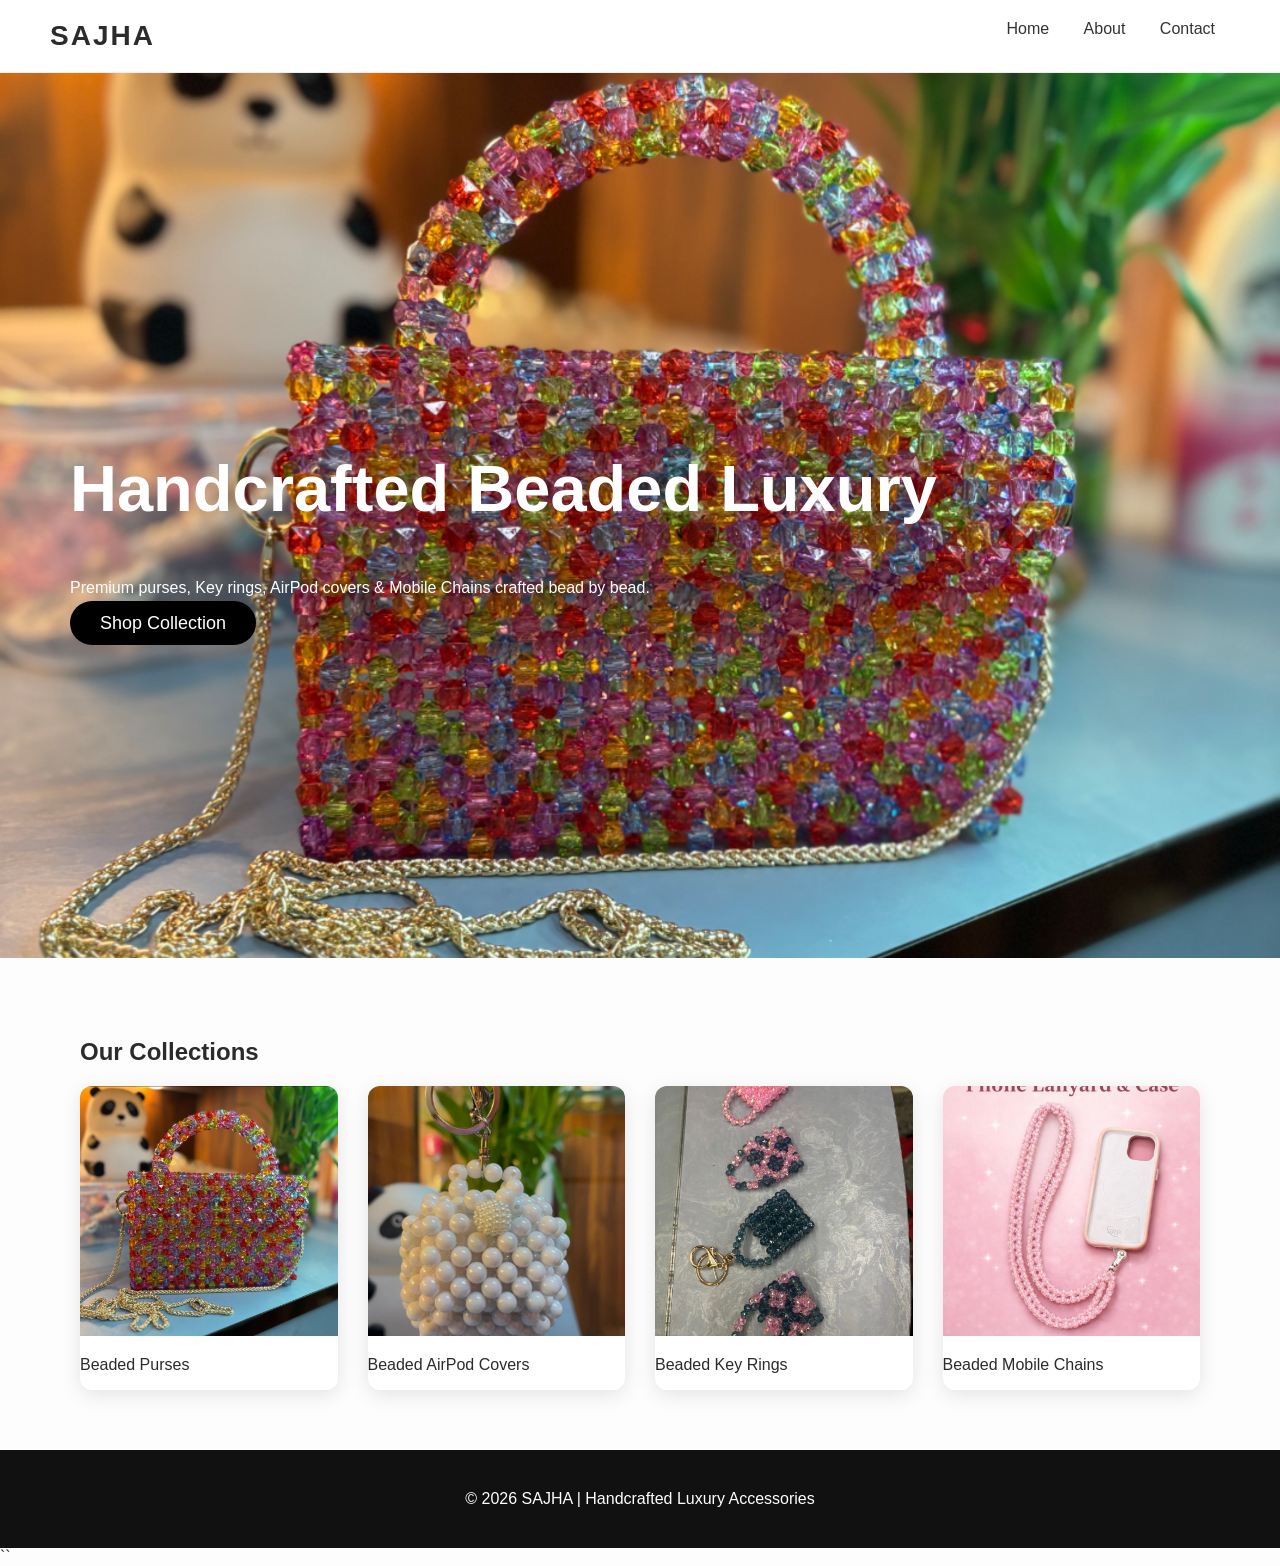
<file: index.html>
<!DOCTYPE html>
<html>
<head>
<title>SAJHA | Handcrafted Beaded Luxury</title>
<link rel="stylesheet" href="style.css">
</head>
<body>

<header>
    <div class="logo">SAJHA</div>
    <nav>
        <a href="index.html">Home</a>
        <a href="Orders</a>
        <a href="about.html">About</a>
        <a href="contact.html">Contact</a>
    </nav>
</header>

<section class="hero">
    <div>
        <h1>Handcrafted Beaded Luxury</h1>
        <p>Premium purses, Key rings, AirPod covers & Mobile Chains crafted bead by bead.</p>
        <a class="btn" href="shop.html">Shop Collection</a>
    </div>
</section>

<section>
    <h2>Our Collections</h2>
    <div class="grid">
        <div class="card">
            <img src="images/purse1.jpg">
            <p>Beaded Purses</p>
        </div>
        <div class="card">
            <img src="images/airpod.jpg">
            <p>Beaded AirPod Covers</p>
        </div>
        <div class="card">
            <img src="images/keyring.jpg">
            <p>Beaded Key Rings</p>
        </div>
        <div class="card">
            <img src="images/mobilechain.jpg">
            <p>Beaded Mobile Chains</p>
        </div>
    </div>
</section>

<footer>
    © 2026 SAJHA | Handcrafted Luxury Accessories
</footer>

</body>
</html>
``
</file>
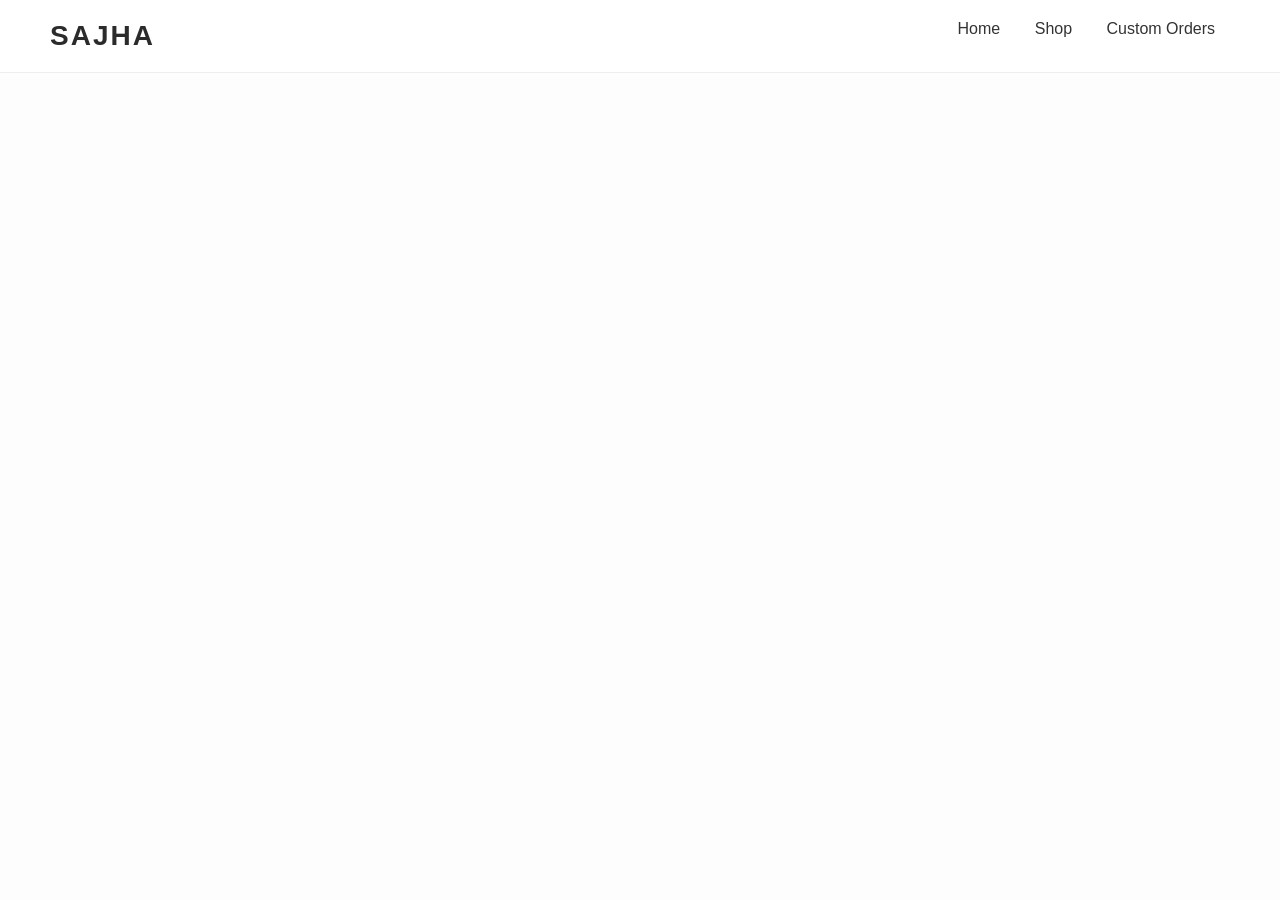
<file: about.html>
<!DOCTYPE html>
<html>
<head>
<title>About | SAJHA</title>
<link rel="stylesheet" href="style.css">
</head>
<body>

<header>
    <div class="logo">SAJHA</div>
    <nav>
        <a href="index.html">Home</a>
        <a href="shop.html">Shop</a>
        <a href="custom-orders.html">Custom Orders</a>
        <a href="
<section>
<h2>Our Story</h2>
<p>
Each accessory at SAJHA is handcrafted with passion and precision.  
We specialize in luxury beaded purses, key rings, AirPod cases and mobile chains.
</p>

<h3>Our Craft</h3>
<p>
Every item uses premium seed beads and takes hours of detailed handwork.  
We support skilled artisans and focus on slow, ethical fashion.
</p>
</section>

<footer>
    © 2026 SAJHA
</footer>

</body>
</html>
</file>
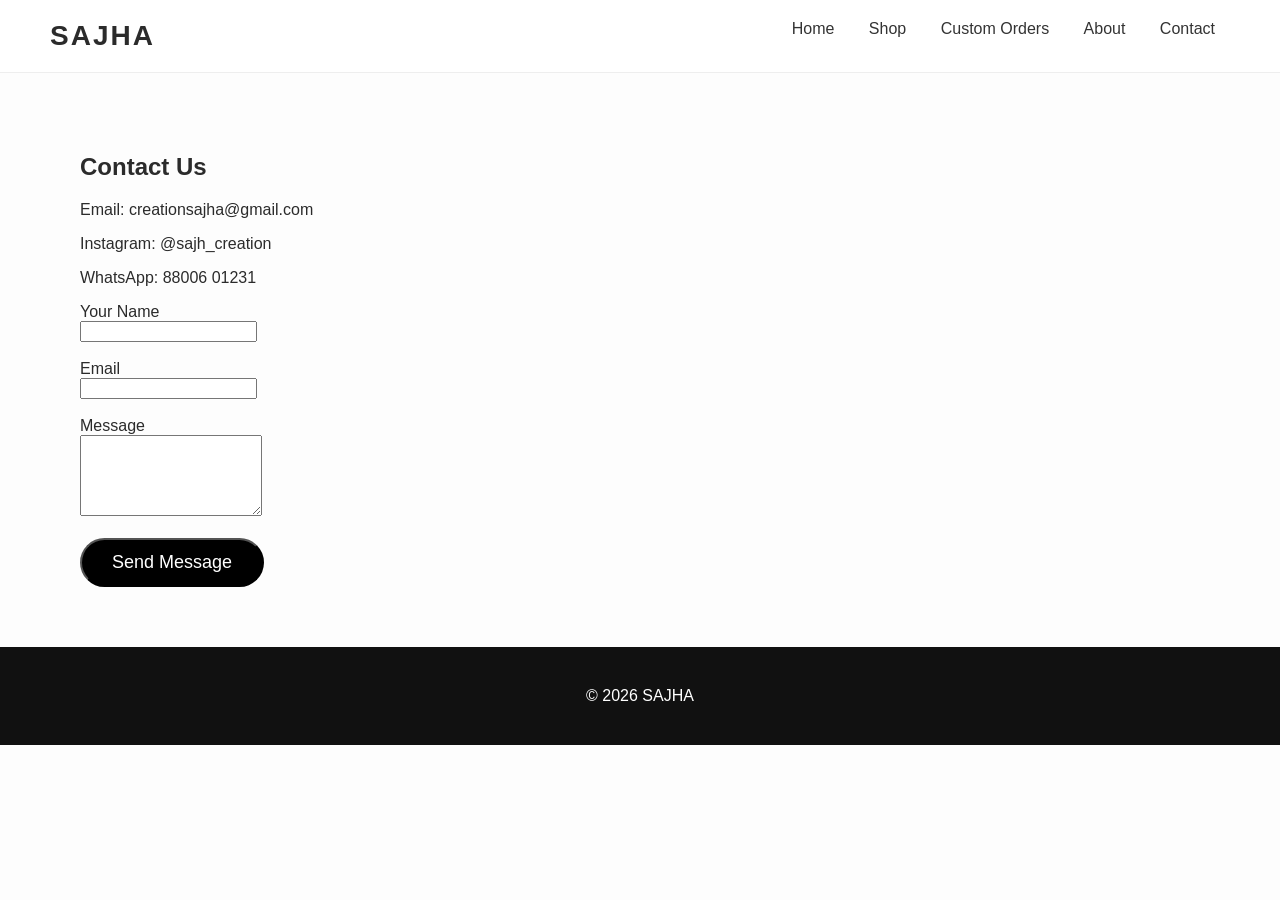
<file: contact.html>
<!DOCTYPE html>
<html>
<head>
<title>Contact | SAJHA</title>
<link rel="stylesheet" href="style.css">
</head>
<body>

<header>
    <div class="logo">SAJHA</div>
    <nav>
        <a href="index.html">Home</a>
        <a href="shop.html">Shop</a>
        <a href="custom-orders.html">Custom Orders</a>
        <a href="about.html">About</a>
        <a href="contact.html">Contact</a>
    </nav>
</header>

<section>
<h2>Contact Us</h2>

<p>Email: creationsajha@gmail.com</p>
<p>Instagram: @sajh_creation</p>
<p>WhatsApp: 88006 01231</p>

<form>
    <label>Your Name</label><br>
    <input type="text"><br><br>

    <label>Email</label><br>
    <input type="email"><br><br>

    <label>Message</label><br>
    <textarea rows="5"></textarea><br><br>

    <button class="btn">Send Message</button>
</form>

</section>

<footer>
    © 2026 SAJHA
</footer>

</body>
</html>
</file>
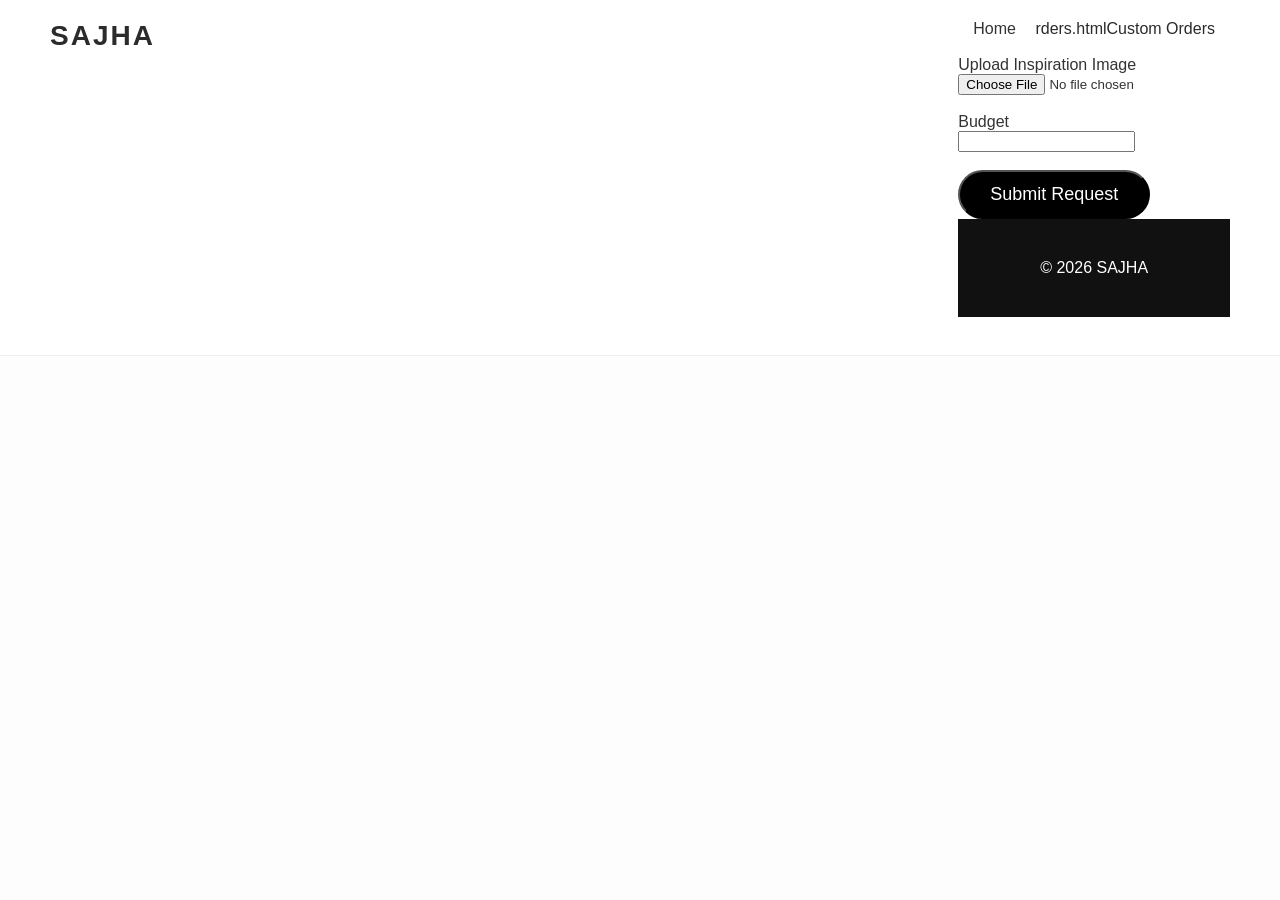
<file: custom-orders.html>
<!DOCTYPE html>
<html>
<head>
<title>Custom Orders | SAJHA</title>
<link rel="stylesheet" href="style.css">
</head>
<body>

<header>
    <div class="logo">SAJHA</div>
    <nav>
        <a href="index.html">Home</a>
rders.htmlCustom Orders</a>
        <a href="aboutt</a>
        contact.htmlContact</a>
    </nav>
</header>

<section>
<h2>Custom Beaded Designs</h2>
<p>Choose colors, patterns, initials or fully unique designs.</p>

<form>
    <label>Product Type</label><br>
    <select>
        <option>Purse</option>
        <option>AirPod Cover</option>
        <option>Key Ring</option>
        <option>Mobile Chain</option>
    </select><br><br>

    <label>Color Preference</label><br>
    <input type="text"><br><br>

    <label>Upload Inspiration Image</label><br>
    <input type="file"><br><br>

    <label>Budget</label><br>
    <input type="text"><br><br>

    <button class="btn">Submit Request</button>
</form>

</section>

<footer>
    © 2026 SAJHA
</footer>

</body>
</html>
</file>
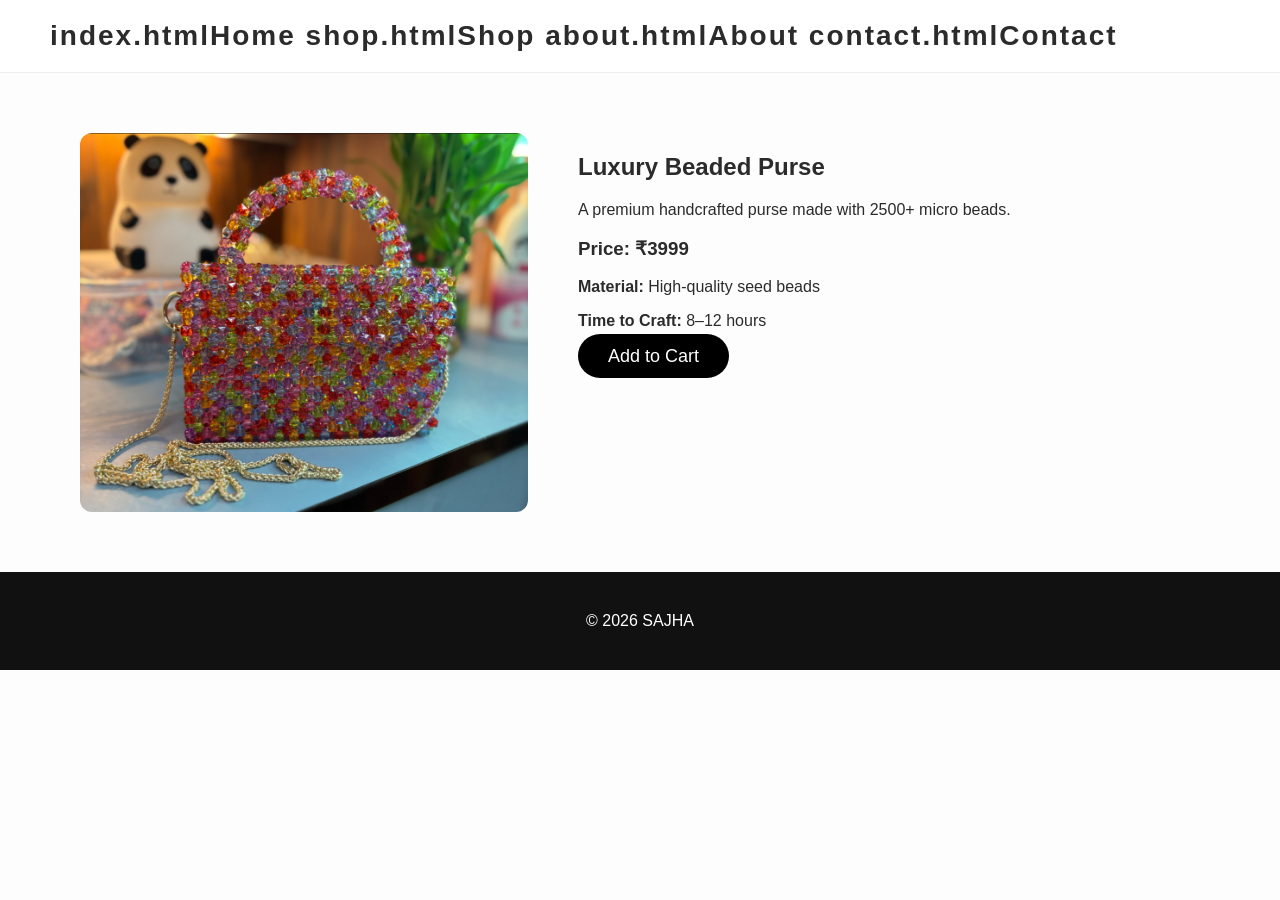
<file: product.html>
<!DOCTYPE html>
<html>
<head>
<title>Product | SAJHA</title>
<link rel="stylesheet" href="style.css">
</head>
<body>

<header>
    <div class="logo">   index.htmlHome</a>
        shop.htmlShop</a>
        <ustom-orders.htmlCustom Orders</a>
        about.htmlAbout</a>
        contact.htmlContact</a>
    </nav>
</header>

<section>
    <div style="display:flex; gap:50px;">
        <img src="images/purse1.jpg" style="width:40%; border-radius:12px;">

        <div>
            <h2>Luxury Beaded Purse</h2>
            <p>A premium handcrafted purse made with 2500+ micro beads.</p>

            <h3>Price: ₹3999</h3>

            <p><b>Material:</b> High-quality seed beads</p>
            <p><b>Time to Craft:</b> 8–12 hours</p>

            <a class="btn" href="#">Add to Cart</a>
        </div>
    </div>
</section>

<footer>
    © 2026 SAJHA
</footer>

</body>
</html>
</file>
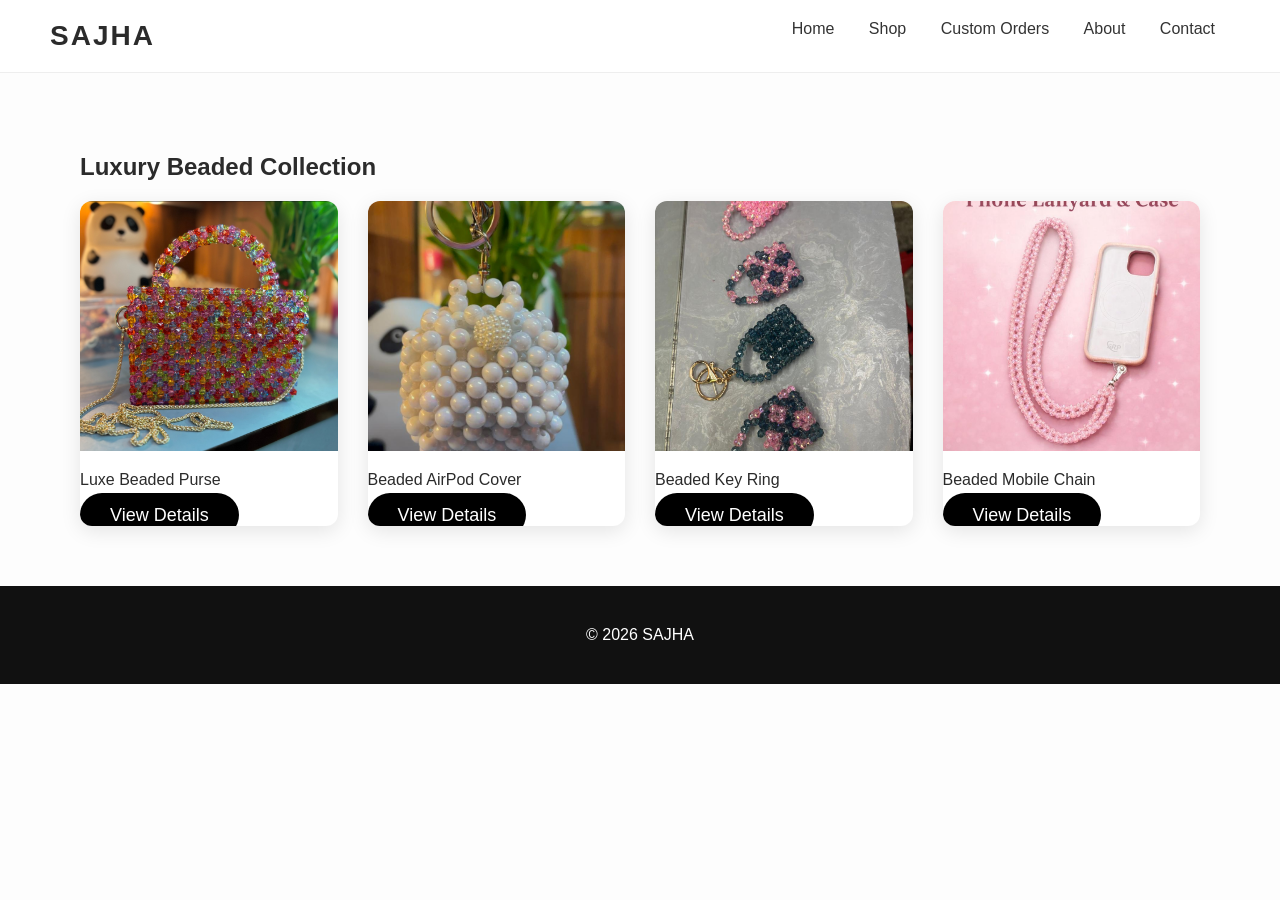
<file: shop.html>
<!DOCTYPE html>
<html>
<head>
<title>Shop | SAJHA</title>
<link rel="stylesheet" href="style.css">
</head>
<body>

<header>
    <div class="logo">SAJHA</div>
    <nav>
        <a href="index.html">Home</a>
        <a href="shop.html">Shop</a>
        <a href="custom-orders.html">Custom Orders</a>
        <a href="about.html">About</a>
        <a href="contact.html">Contact</a>
    </nav>
</header>

<section>
<h2>Luxury Beaded Collection</h2>

<div class="grid">

    <div class="card">
        <img src="images/purse1.jpg">
        <p>Luxe Beaded Purse</p>
        <a class="btn" href="product.html">View Details</a>
    </div>

    <div class="card">
        <img src="images/airpod.jpg">
        <p>Beaded AirPod Cover</p>
        <a class="btn" href="product.html">View Details</a>
    </div>

    <div class="card">
        <img src="images/keyring.jpg">
        <p>Beaded Key Ring</p>
        <a class="btn" href="product.html">View Details</a>
    </div>

    <div class="card">
        <img src="images/mobilechain.jpg">
        <p>Beaded Mobile Chain</p>
        <a class="btn" href="product.html">View Details</a>
    </div>

</div>
</section>

<footer>
    © 2026 SAJHA
</footer>

</body>
</html>
</file>
<file: style.css>
body {
    margin: 0;
    font-family: "Poppins", sans-serif;
    background: #fdfdfd;
    color: #2b2b2b;
}

header {
    display: flex;
    justify-content: space-between;
    padding: 20px 50px;
    background: #fff;
    position: sticky;
    top: 0;
    border-bottom: 1px solid #eee;
    z-index: 999;
}

.logo {
    font-size: 28px;
    font-weight: 600;
    letter-spacing: 2px;
}

nav a {
    margin: 0 15px;
    text-decoration: none;
    color: #333;
    font-weight: 500;
}

.hero {
    height: 85vh;
    background: url("images/purse1.jpg") center/cover;
    display: flex;
    align-items: center;
    padding-left: 70px;
    color: #fff;
}

.hero h1 {
    font-size: 65px;
}

.btn {
    background: black;
    padding: 12px 30px;
    border-radius: 30px;
    color: white;
    text-decoration: none;
    font-size: 18px;
}

section {
    padding: 60px 80px;
}

.grid {
    display: grid;
    grid-template-columns: repeat(4,1fr);
    gap: 30px;
}

.card {
    background: white;
    box-shadow: 0 5px 20px rgba(0,0,0,0.1);
    border-radius: 12px;
    overflow: hidden;
    transition: .3s;
}

.card img {
    width: 100%;
    height: 250px;
    object-fit: cover;
}

.card:hover {
    transform: translateY(-8px);
}

footer {
    background: #111;
    padding: 40px;
    color: white;
    text-align: center;
}
</file>
